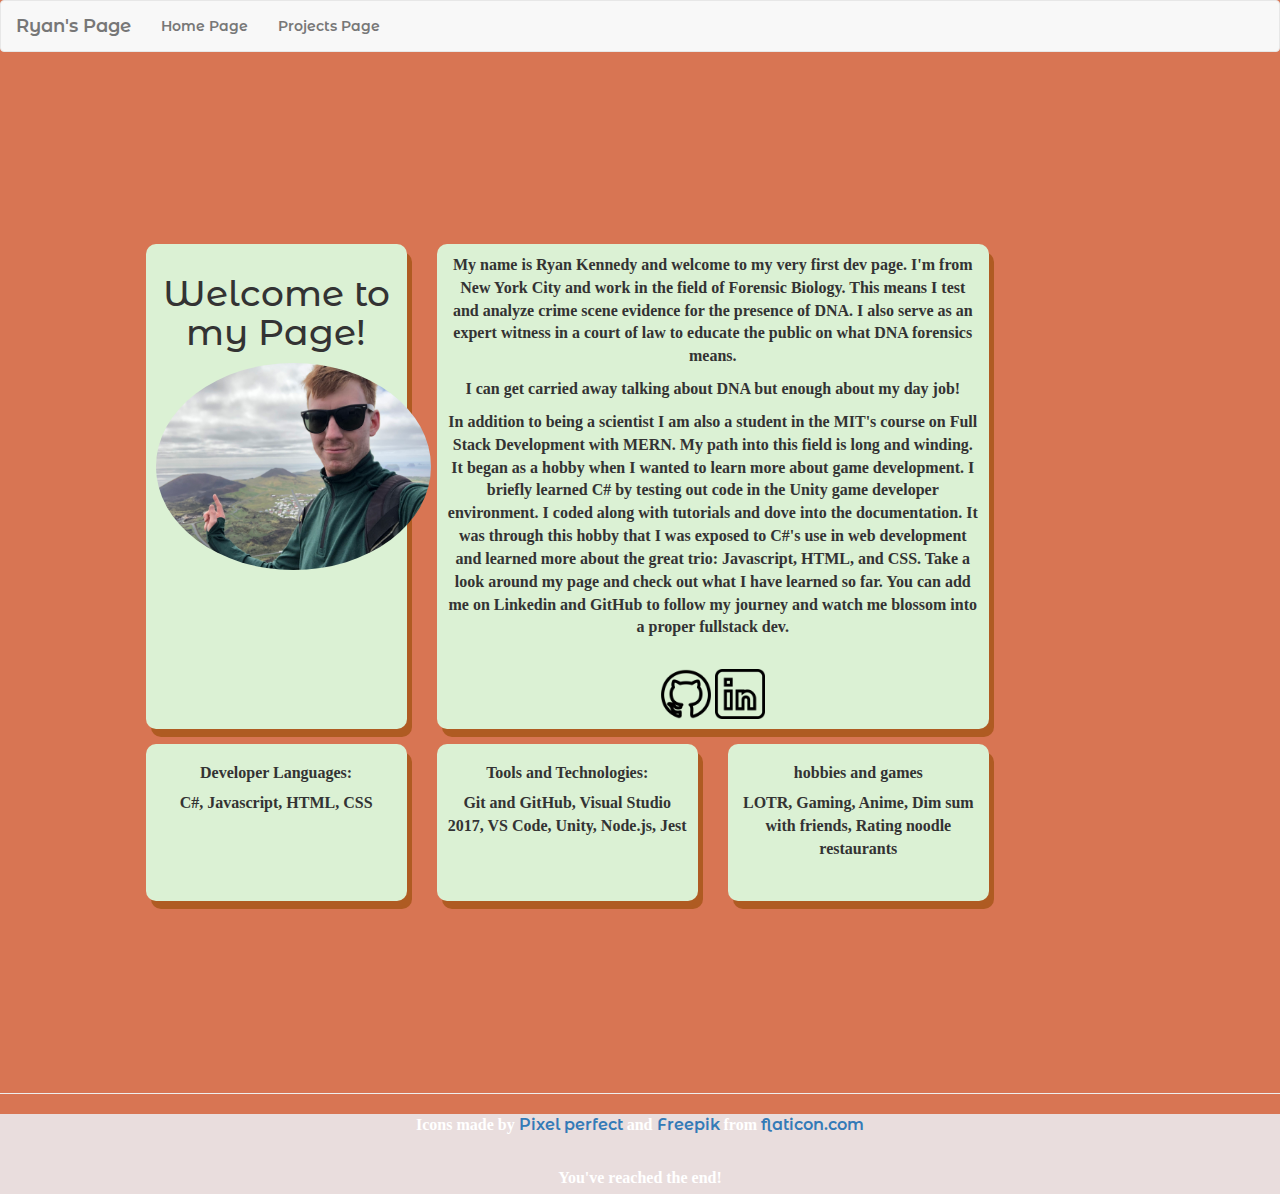
<file: index.html>
<!DOCTYPE html>
<html lang="en">
<head>
    <meta charset="UTF-8">
    <meta http-equiv="X-UA-Compatible" content="IE=edge">
    <meta name="viewport" content="width=device-width, initial-scale=1.0">
    
    <link rel="stylesheet" href="https://maxcdn.bootstrapcdn.com/bootstrap/3.4.1/css/bootstrap.min.css">
    <script src="https://ajax.googleapis.com/ajax/libs/jquery/3.5.1/jquery.min.js"></script>
    <script src="https://maxcdn.bootstrapcdn.com/bootstrap/3.4.1/js/bootstrap.min.js"></script>
    
    <link rel="stylesheet" href="https://fonts.googleapis.com/css?family=Montserrat+Alternates|Ubuntu Mono">
    
    <link href="./Homepagestyle.css" rel="stylesheet">
    <title>Ryan's Dev Page</title>
</head>



<body>

    <header>
    <nav class="navbar navbar-default">
        <div class="container-fluid">
          <div class="navbar-header">
            <a class="navbar-brand" href="#">Ryan's Page</a>
          </div>
          <ul class="nav navbar-nav">
            <li><a href="./index.html">Home Page</a></li>
            <li><a href="./Projectspage.html">Projects Page</a></li>
          </ul>
        </div>
      </nav>
    </header>
    
    <main>
        <div id="bio">
            <div id="biopic" class="me">
            <h1>Welcome to my Page!</h1>
            <img src="./HomepageImgs/Biopic6.png" class="selfie">
            </div>
            
            <div id="aboutme" class="me">
                <p>My name is Ryan Kennedy and welcome to my very first dev page.
                    I'm from New York City and work in the field of Forensic Biology. This means I test and analyze 
                    crime scene evidence for the presence of DNA. I also serve as an expert witness in 
                    a court of law to educate the public on what DNA forensics means.
                </p>
                <p>I can get carried away talking about DNA but enough about my day job!
                </p>
                <p>In addition to being a scientist I am also a student in the MIT's course on Full Stack Development with MERN. 
                    My path into this field is long and winding. It began as a hobby when I wanted to learn more about game 
                    development. I briefly learned C# by testing out code in the Unity game developer environment. 
                    I coded along with tutorials and dove into the documentation. It was through this hobby that I was exposed to
                    C#'s use in web development and learned more about the great trio: Javascript, HTML, and CSS. Take a look around
                    my page and check out what I have learned so far. You can add me on Linkedin and GitHub to follow my journey and
                    watch me blossom into a proper fullstack dev.
                </p>
                <br>
                <a href="https://github.com/rykennedy"><img src="./HomepageImgs/github.png" alt="My GitHub" class="icon"></a>
                
                <a href="https://www.linkedin.com/in/ryankennedy-criminalist/"><img src="./HomepageImgs/linkedin.png" alt="My Linkedin" class="icon"></a>
            </div>
            <div id="skills" class="me">
                <h4>Developer Languages:</h4>
                <p>C#, Javascript, HTML, CSS</p>
            </div>
            <div id="technologies" class="me">
                <h4>Tools and Technologies:</h4>
                <p>Git and GitHub, Visual Studio 2017, VS Code, Unity, Node.js, Jest</p>
            </div>
            <div id="generalinfo" class="me">
                <h4>hobbies and games</h4>
                <p> LOTR, Gaming, Anime, Dim sum with friends, Rating noodle restaurants</p>
            </div>

        </div>
        <hr>               
    </main>
<footer>
    <div>
        <p>Icons made by <a href="https://www.freepik.com">Pixel perfect</a> and <a href="https://icon54.com/">Freepik</a> from <a href="https://www.flaticon.com/">flaticon.com</a>
        </p>
        <br>
        <p>You've reached the end!</p>
        
        
        
    </div>
</footer>
</body>
</html>
</file>
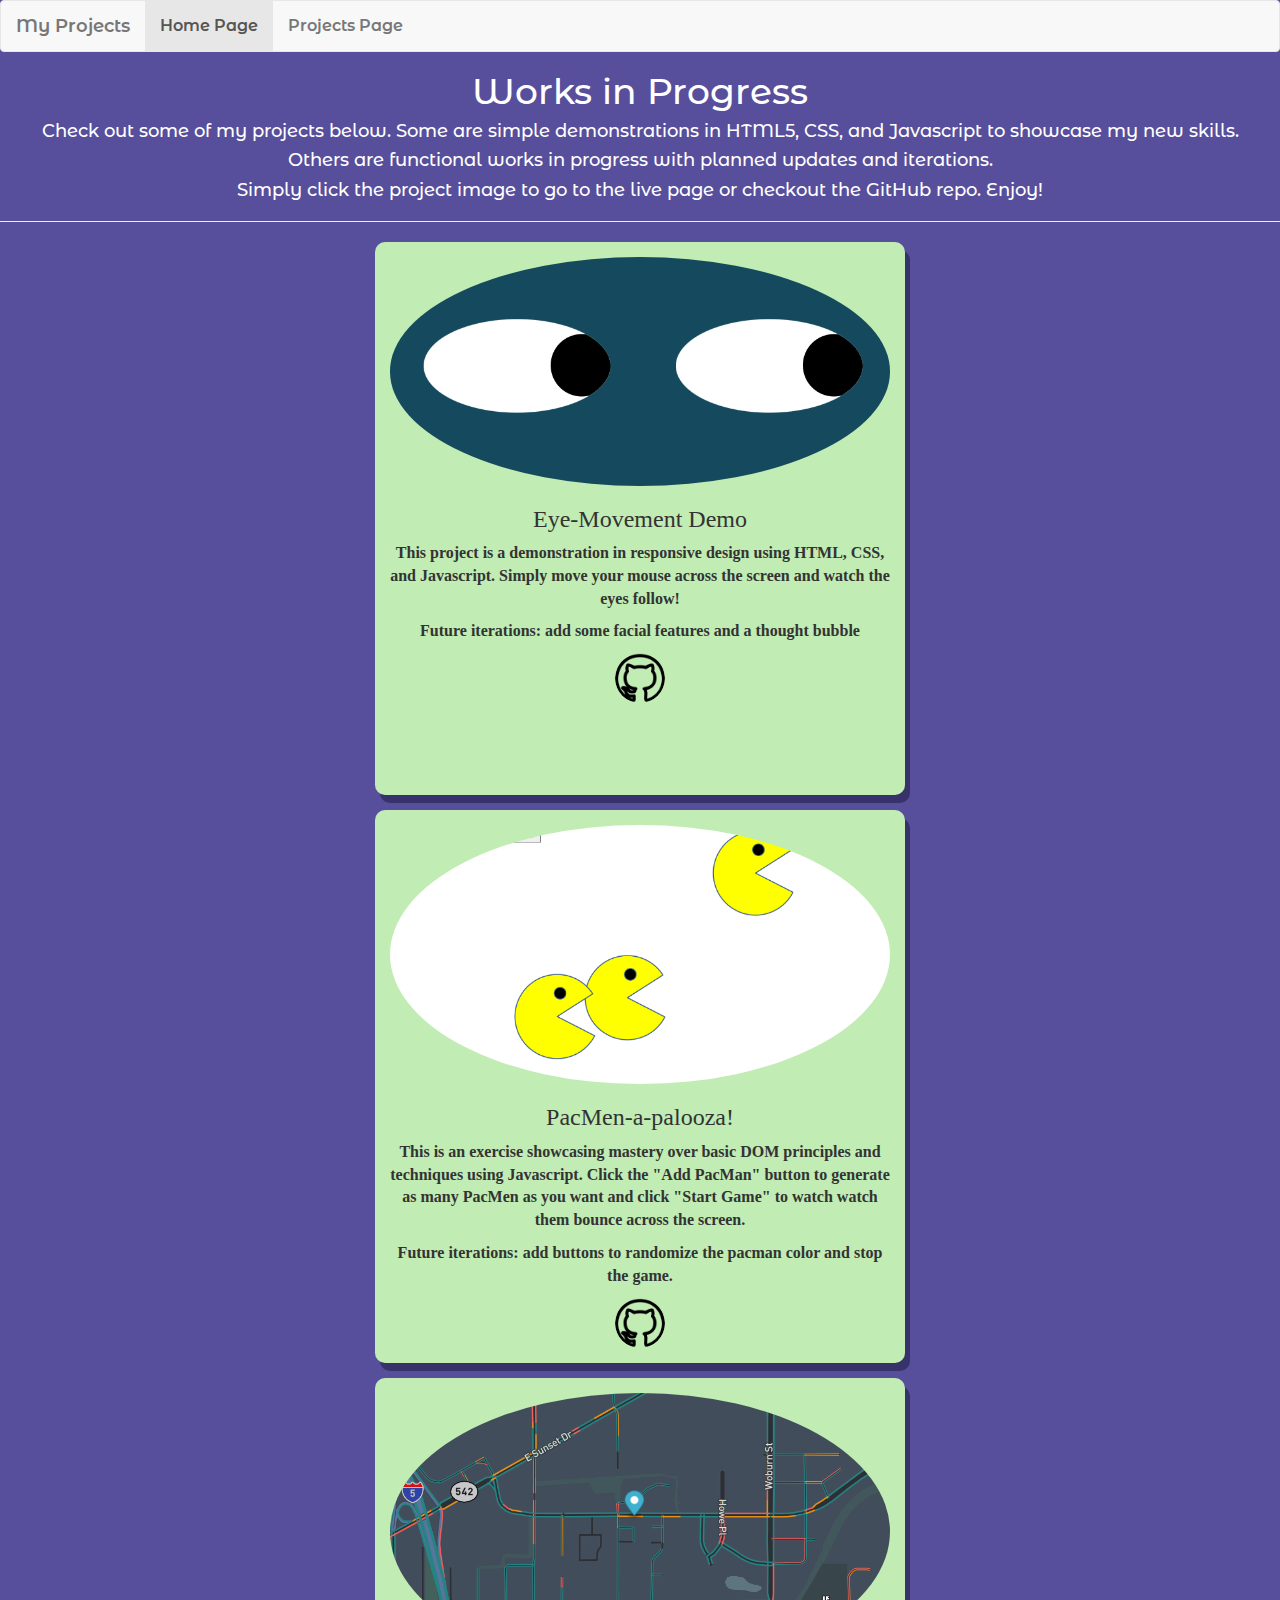
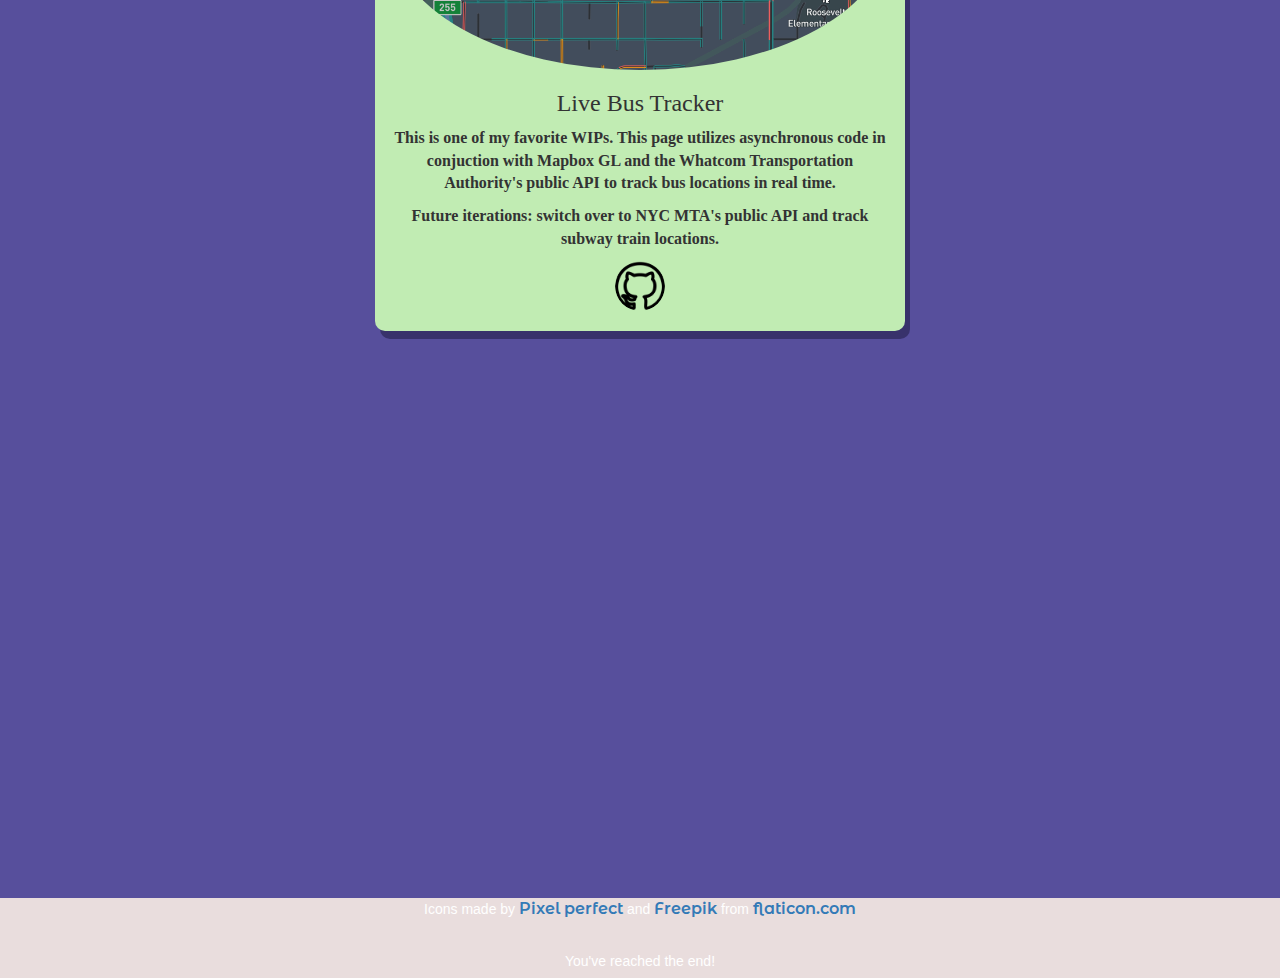
<file: Projectspage.html>
<!DOCTYPE html>
<html lang="en">
<head>
    <meta charset="UTF-8">
    <meta http-equiv="X-UA-Compatible" content="IE=edge">
    <meta name="viewport" content="width=device-width, initial-scale=1.0">
    
    <link rel="stylesheet" href="https://maxcdn.bootstrapcdn.com/bootstrap/3.4.1/css/bootstrap.min.css">
    <script src="https://ajax.googleapis.com/ajax/libs/jquery/3.5.1/jquery.min.js"></script>
    <script src="https://maxcdn.bootstrapcdn.com/bootstrap/3.4.1/js/bootstrap.min.js"></script>

    <link rel="stylesheet" href="https://fonts.googleapis.com/css?family=Montserrat+Alternates|Ubuntu Mono">
    
    <link rel="stylesheet" href="./Projectspagestyle.css">
    
    <title>My Mini Projects</title>
</head>
<body>
    <header>
        <nav class="navbar navbar-default">
            <div class="container-fluid">
              <div class="navbar-header">
                <a class="navbar-brand" href="#">My Projects</a>
              </div>
              <ul class="nav navbar-nav">
                <li class="active"><a href="./index.html">Home Page</a></li>
                <li><a href="./Projectspage.html">Projects Page</a></li>
              </ul>
            </div>
          </nav>

      <div class="WIPintro">
        <h1>Works in Progress</h1>
        <h4>Check out some of my projects below. Some are simple demonstrations in HTML5, CSS, and Javascript to showcase my new skills.</h4>
        <h4>Others are functional works in progress with planned updates and iterations.</h4>
        <h4>Simply click the project image to go to the live page or checkout the GitHub repo. Enjoy!</h4>
      </div>
      <hr>
    </header>

    <main>
      <div class="grid">
        
          <div class="cards" id="eyemovement">
            <a href="https://rykennedy.github.io/Eye-Movement/"><img src="./ProjectsImgs/eyemovement.png"></a>
            <h3>Eye-Movement Demo</h3>
            <p>This project is a demonstration in responsive design using HTML, CSS, and Javascript.
            Simply move your mouse across the screen and watch the eyes follow!</p>
            <p>Future iterations: add some facial features and a thought bubble
            </p>
            <a href="https://github.com/rykennedy/Eye-Movement"><img src="./HomepageImgs/github.png" alt="Eye Repo" class="icon"></a>
          </div>

          <div class="cards" id="pacmen">
            <a href="https://rykennedy.github.io/Pacman-a-palooza/"><img src="./ProjectsImgs/pacmen.png"></a>
            <h3>PacMen-a-palooza!</h3>
            <p>This is an exercise showcasing mastery over basic DOM principles and techniques using Javascript.
              Click the "Add PacMan" button to generate as many PacMen as you want and click "Start Game" to watch
              watch them bounce across the screen.
            </p>
            <p>Future iterations: add buttons to randomize the pacman color and stop the game.
            </p>
            <a href="https://github.com/rykennedy/Pacman-a-palooza"><img src="./HomepageImgs/github.png" alt="Pacmen Repo" class="icon"></a>
          </div>
          
          <div class="cards" id="bustracker">
            <a href="https://rykennedy.github.io/WTA-Bus-tracker/"><img src="./ProjectsImgs/bustracker.png"></a>
            <h3>Live Bus Tracker</h3>
            <p>This is one of my favorite WIPs. This page utilizes asynchronous code in conjuction with Mapbox GL 
              and the Whatcom Transportation Authority's public API to track bus locations in real time.
            </p>
            <p>Future iterations: switch over to NYC MTA's public API and track subway train locations.
            </p>
            <a href="https://github.com/rykennedy/WTA-Bus-tracker"><img src="./HomepageImgs/github.png" alt="Bus tracker Repo" class="icon"></a>
          </div>
    
      </div>

    </main>

    <footer>
      <div>
          <p>Icons made by <a href="https://www.freepik.com">Pixel perfect</a> and <a href="https://icon54.com/">Freepik</a> from <a href="https://www.flaticon.com/">flaticon.com</a>
          </p>
          <br>
          <p>You've reached the end!</p>
          
          
          
      </div>
  </footer>
</body>
</html>
</file>
<file: Homepagestyle.css>
body{
  background-color: #d87553;
}

p, h4{
  font-family: "Ubuntu Mono";
  font-weight: 600;
  font-size: medium;
}

a{
  font-family: 'Montserrat Alternates';
  font-weight: 600;
}

.selfie{
  width: 275px;
  height: auto;
  border-radius: 90%;
}

footer {
  background-color: rgb(233, 221, 221);
  color: white;
  text-align: center;
  height: 80px;
}

.icon{
  width: 50px;
  height: auto;
}

.me{
  text-align: center;
  padding: 10px;
  border-radius: 10px;
  box-shadow: 5px 8px rgb(175, 91, 34);
  background-color: #dbf1d4;
}

#bio{
  display: grid;
  grid-template-columns: repeat(9, 1fr);
  grid-template-rows: 1fr 2fr 1fr 1fr 1fr;
  row-gap: 15px;
  column-gap: 30px;
}


#biopic{
  font-family: 'Montserrat Alternates';
  grid-column-start: 2;
  grid-column-end: 4;
  grid-row-start: 2;
  grid-row-end: 4;
}

#aboutme{
  grid-column-start: 4;
  grid-column-end: 8;
  grid-row-start: 2;
  grid-row-end: 4;
}

#skills{
  grid-column-start: 2;
  grid-column-end: 4;
  grid-row-start: 4;
  grid-row-end: 5;
}

#technologies{
  grid-column-start: 4;
  grid-column-end: 6;
  grid-row-start: 4;
  grid-row-end: 5;
}

#generalinfo{
  grid-column-start: 6;
  grid-column-end: 8;
  grid-row-start: 4;
  grid-row-end: 5;
}
</file>
<file: Projectspagestyle.css>
body{
    background-color: #574F9C;
  }

  img{
    object-position: center;
    width: 500px; height: auto;
    border-radius: 95%;
  }

  footer {
    background-color: rgb(233, 221, 221);
    color: white;
    text-align: center;
    height: 80px;
  }

  a{
    font-family: 'Montserrat Alternates';
    font-weight: 600;
    font-size: medium;
  }

.WIPintro{
    font-family: 'Montserrat Alternates';
    color: white;
    font-weight: 700;
    text-align: center;
}

.cards {
  background-color: #c1ecb3;
  padding: 15px;
  box-shadow: 5px 8px #38326b;
  font-family: 'Ubuntu Mono';
  font-weight: 600;
  font-size: medium;
  border-radius: 10px;
  text-align: center;
}

.grid{
  display: grid;
  grid-template-columns: 1fr 1fr 1fr;
  grid-template-rows: repeat(12, 1fr);
  column-gap: 5px;
  row-gap: 15px;
}

.icon{
  width: 50px;
  height: auto;
}

#eyemovement{
  grid-column-start: 2;
  grid-column-end: 3;
  grid-row-start: 1;
  grid-row-end: 4;
}

#pacmen{
  grid-column-start: 2;
  grid-column-end: 3;
  grid-row-start: 4;
  grid-row-end: 7;
}

#bustracker{
  grid-column-start: 2;
  grid-column-end: 3;
  grid-row-start: 7;
  grid-row-end: 10;
}
</file>
